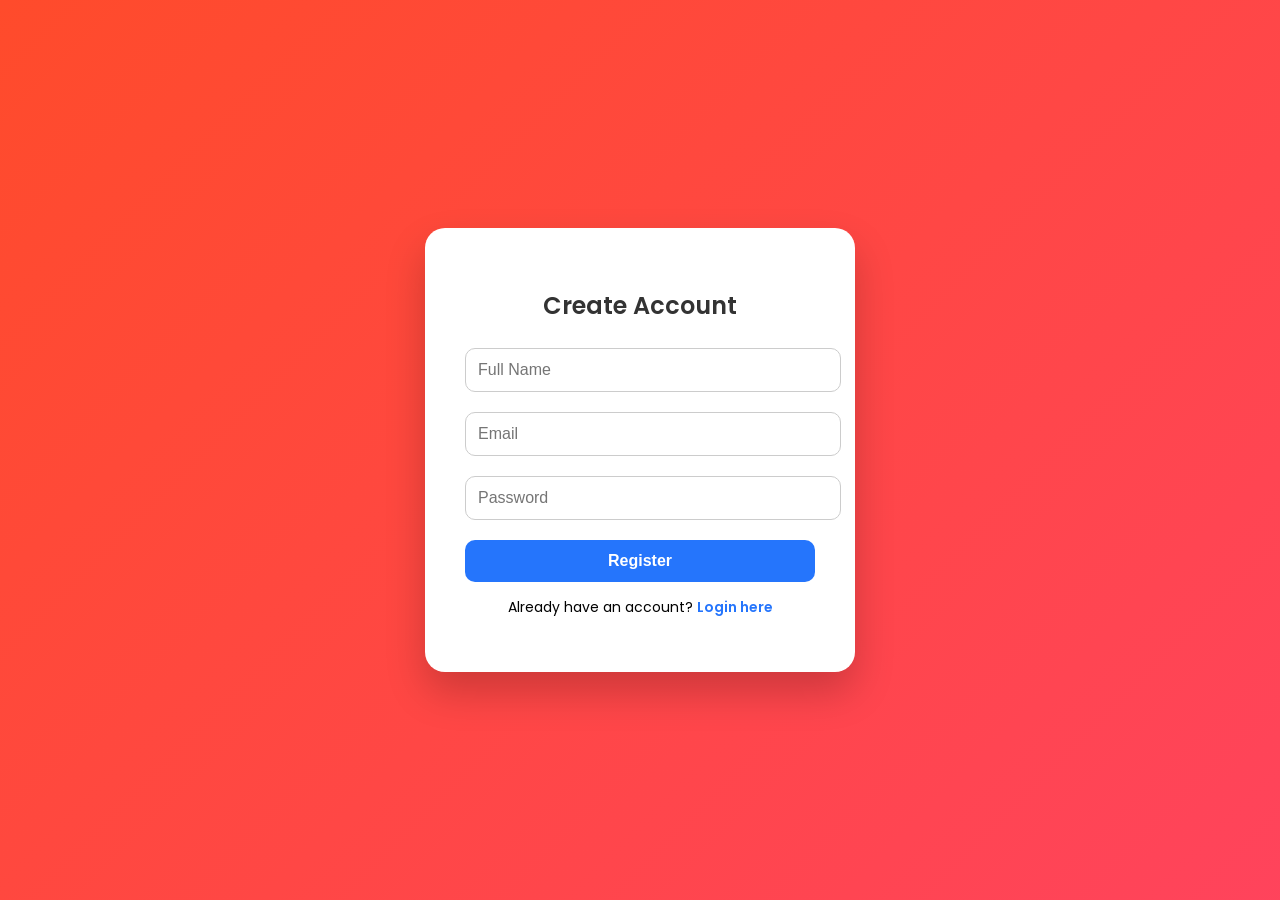
<file: Frontend/register.html>
<!DOCTYPE html>
<html lang="en">
<head>
<meta charset="UTF-8">
<meta name="viewport" content="width=device-width, initial-scale=1.0">
<title>Register - Personalized Study Tool</title>
<link href="https://fonts.googleapis.com/css2?family=Poppins:wght@300;400;600&display=swap" rel="stylesheet">

<style>
/* Background animation */
body {
    margin: 0;
    font-family: 'Poppins', sans-serif;
    height: 100vh;
    display: flex;
    justify-content: center;
    align-items: center;
    background: linear-gradient(-45deg, #6a11cb, #2575fc, #ff416c, #ff4b2b);
    background-size: 400% 400%;
    animation: gradientBG 15s ease infinite;
}
@keyframes gradientBG {
    0% {background-position:0% 50%;}
    50% {background-position:100% 50%;}
    100% {background-position:0% 50%;}
}

/* Card */
.container {
    background: #fff;
    padding: 40px;
    border-radius: 20px;
    box-shadow: 0 20px 40px rgba(0,0,0,0.2);
    width: 350px;
    text-align: center;
}
h2 {
    margin-bottom: 25px;
    color: #333;
    font-weight: 600;
}
.input-group {
    margin-bottom: 20px;
}
.input-group input {
    width: 100%;
    padding: 12px;
    border-radius: 10px;
    border: 1px solid #ccc;
    font-size: 16px;
}
button {
    width: 100%;
    padding: 12px;
    border: none;
    border-radius: 10px;
    background-color: #2575fc;
    color: #fff;
    font-weight: 600;
    font-size: 16px;
    cursor: pointer;
}
button:hover {
    background-color: #6a11cb;
}
p {
    margin-top: 15px;
    font-size: 14px;
}
p a {
    color: #2575fc;
    text-decoration: none;
    font-weight: 600;
}
p a:hover {
    color: #6a11cb;
}
</style>
</head>
<body>
<div class="container">
    <h2>Create Account</h2>
    <form id="registerForm">
        <div class="input-group">
            <input type="text" name="name" placeholder="Full Name" required>
        </div>
        <div class="input-group">
            <input type="email" name="email" placeholder="Email" required>
        </div>
        <div class="input-group">
            <input type="password" name="password" placeholder="Password" required>
        </div>
        <button type="submit">Register</button>
    </form>
    <p>Already have an account? <a href="index.html">Login here</a></p>
</div>

<script>
document.getElementById("registerForm").addEventListener("submit", function(e){
    e.preventDefault();

    const name = e.target.name.value.trim();
    const email = e.target.email.value.trim();
    const password = e.target.password.value.trim();

    if(!name || !email || !password){
        alert("Please fill in all fields!");
        return;
    }

    // Save to localStorage
    localStorage.setItem("user_name", name);
    localStorage.setItem("user_email", email);
    localStorage.setItem("user_password", password);

    alert("Account created successfully! Please login now.");
    window.location.href = "index.html";
});
</script>
</body>
</html>
</file>
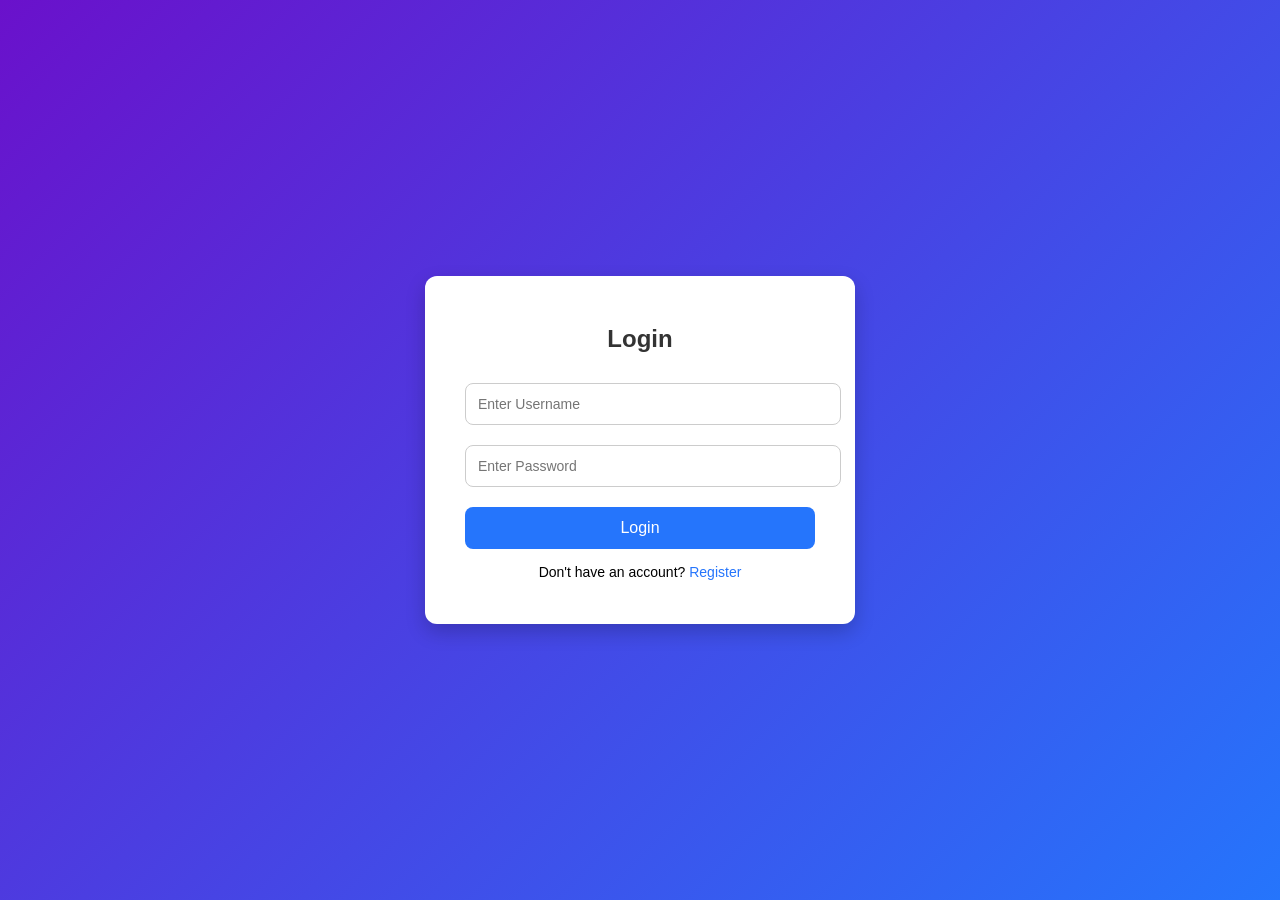
<file: templates/login.html>
<!DOCTYPE html>
<html lang="en">
<head>
  <meta charset="UTF-8">
  <meta name="viewport" content="width=device-width, initial-scale=1.0">
  <title>Login</title>
  <style>
        body {
      font-family: Arial, sans-serif;
      background: linear-gradient(135deg, #6a11cb, #2575fc);
      display: flex;
      justify-content: center;
      align-items: center;
      height: 100vh;
      margin: 0;
    }
        .login-container {
      background: #fff;
      padding: 30px 40px;
      border-radius: 12px;
      box-shadow: 0 8px 20px rgba(0,0,0,0.2);
      width: 350px;
      text-align: center;
    }
    .login-container h2 {
      margin-bottom: 20px;
      color: #333;
    }
    .login-container input {
      width: 100%;
      padding: 12px;
      margin: 10px 0;
      border: 1px solid #ccc;
      border-radius: 8px;
      outline: none;
      font-size: 14px;
    }
    .login-container input:focus {
      border-color: #2575fc;
    }
    .login-container button {
      width: 100%;
      padding: 12px;
      background: #2575fc;
      color: #fff;
      border: none;
      border-radius: 8px;
      font-size: 16px;
      cursor: pointer;
      margin-top: 10px;
      transition: background 0.3s ease;
    }
    .login-container button:hover {
      background: #1a5ed8;
    }
    .extra-links {
      margin-top: 15px;
      font-size: 14px;
    }
    .extra-links a {
      color: #2575fc;
      text-decoration: none;
    }
    .extra-links a:hover {
      text-decoration: underline;
    }
  </style>
</head>
<body>
  <div class="login-container">
    <h2>Login</h2>
    <form method="POST">
      <input type="text" name="username" placeholder="Enter Username" required>
      <input type="password" name="password" placeholder="Enter Password" required>
      <button type="submit">Login</button>
    </form>
    <div class="extra-links">
      <p>Don't have an account? <a href="{{ url_for('register') }}">Register</a></p>
    </div>
  </div>
</body>
</html>
</file>
